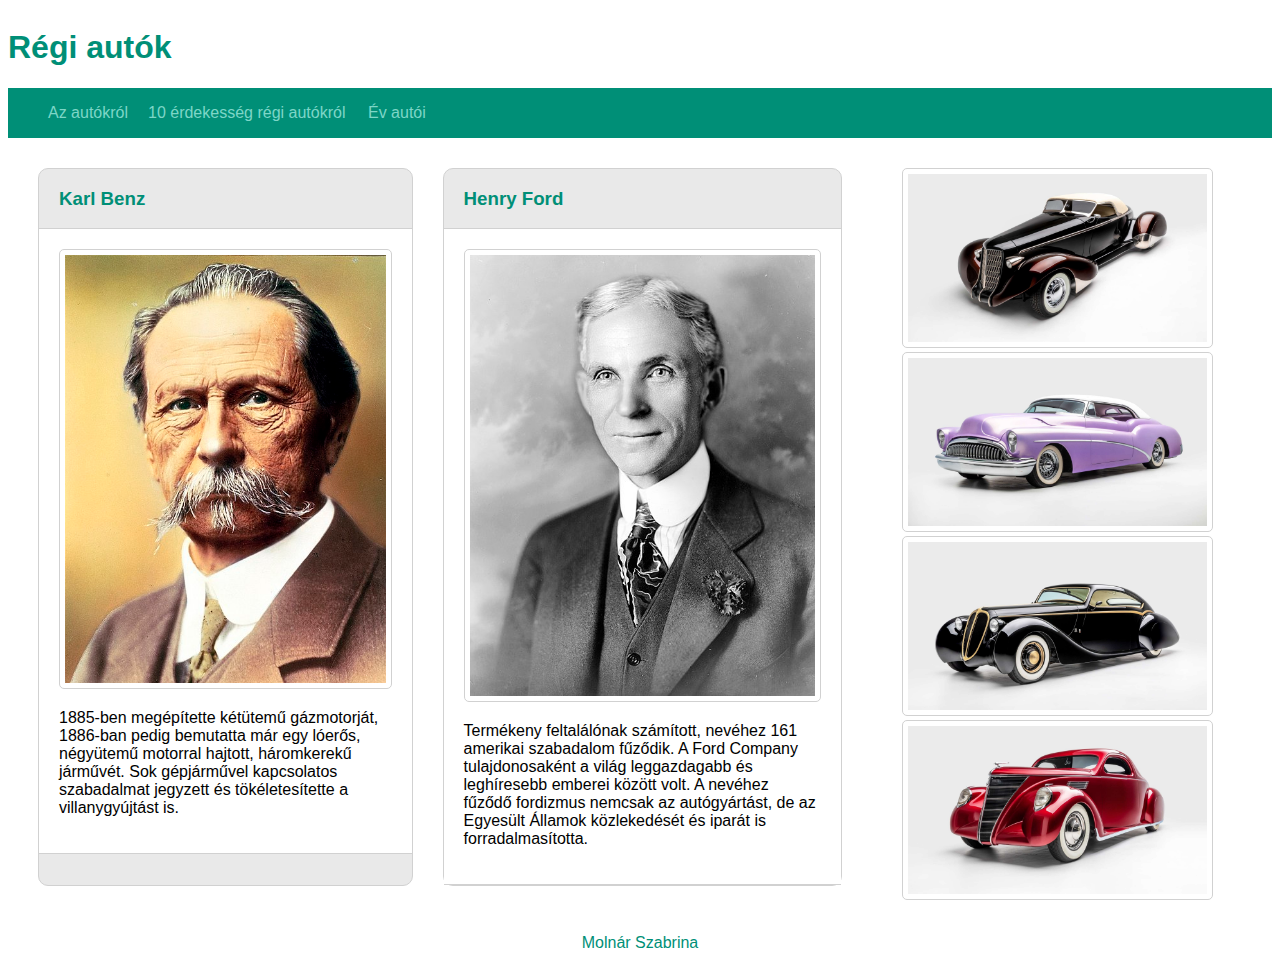
<file: index.html>
<!DOCTYPE html>
<html lang="hu">
  <head>
    <meta charset="UTF-8" />
    <meta http-equiv="X-UA-Compatible" content="IE=edge" />
    <meta name="viewport" content="width=device-width, initial-scale=1.0" />
    <link rel="stylesheet" href="stilus.css" />
    <title>Molnár Szabrina</title>
  </head>
  <body>
    <main>
      <header>
        <h1>Régi autók</h1>
      </header>
      <nav>
        <ul>
          <li><a href="index.html">Az autókról</a></li>
          <li><a href="erdekesseg.html">10 érdekesség régi autókról</a></li>
          <li><a href="tablazat.html">Év autói</a></li>
        </ul>
      </nav>
      <article>
          <div class="contin">
        <div class="leiras">
          <h3>Karl Benz</h3>
          <div class="kep">
            <img class="forma" src="carl.jpg" alt="Karl" />
            <p>
              1885-ben megépítette kétütemű gázmotorját, 1886-ban pedig
              bemutatta már egy lóerős, négyütemű motorral hajtott, háromkerekű
              járművét. Sok gépjárművel kapcsolatos szabadalmat jegyzett és
              tökéletesítette a villanygyújtást is.
            </p>
          </div>
        </div>
        <div class="leiras">
          <h3>Henry Ford</h3>
          <div class="kep">
            <img class="forma" src="henry.jpg" alt="Henry" />
            <p>
              Termékeny feltalálónak számított, nevéhez 161 amerikai szabadalom
              fűződik. A Ford Company tulajdonosaként a világ leggazdagabb és
              leghíresebb emberei között volt. A nevéhez fűződő fordizmus
              nemcsak az autógyártást, de az Egyesült Államok közlekedését és
              iparát is forradalmasította.
            </p>
          </div>
        </div>
    </div>
      </article>
      <aside>
        <img class="forma" src="auto1.jpg" alt="auto" />
        <img class="forma" src="auto2.jpg" alt="auto" />
        <img class="forma" src="auto3.jpg" alt="auto" />
        <img class="forma" src="auto4.jpg" alt="auto" />
      </aside>
      <footer>Molnár Szabrina</footer>
    </main>
  </body>
</html>
</file>
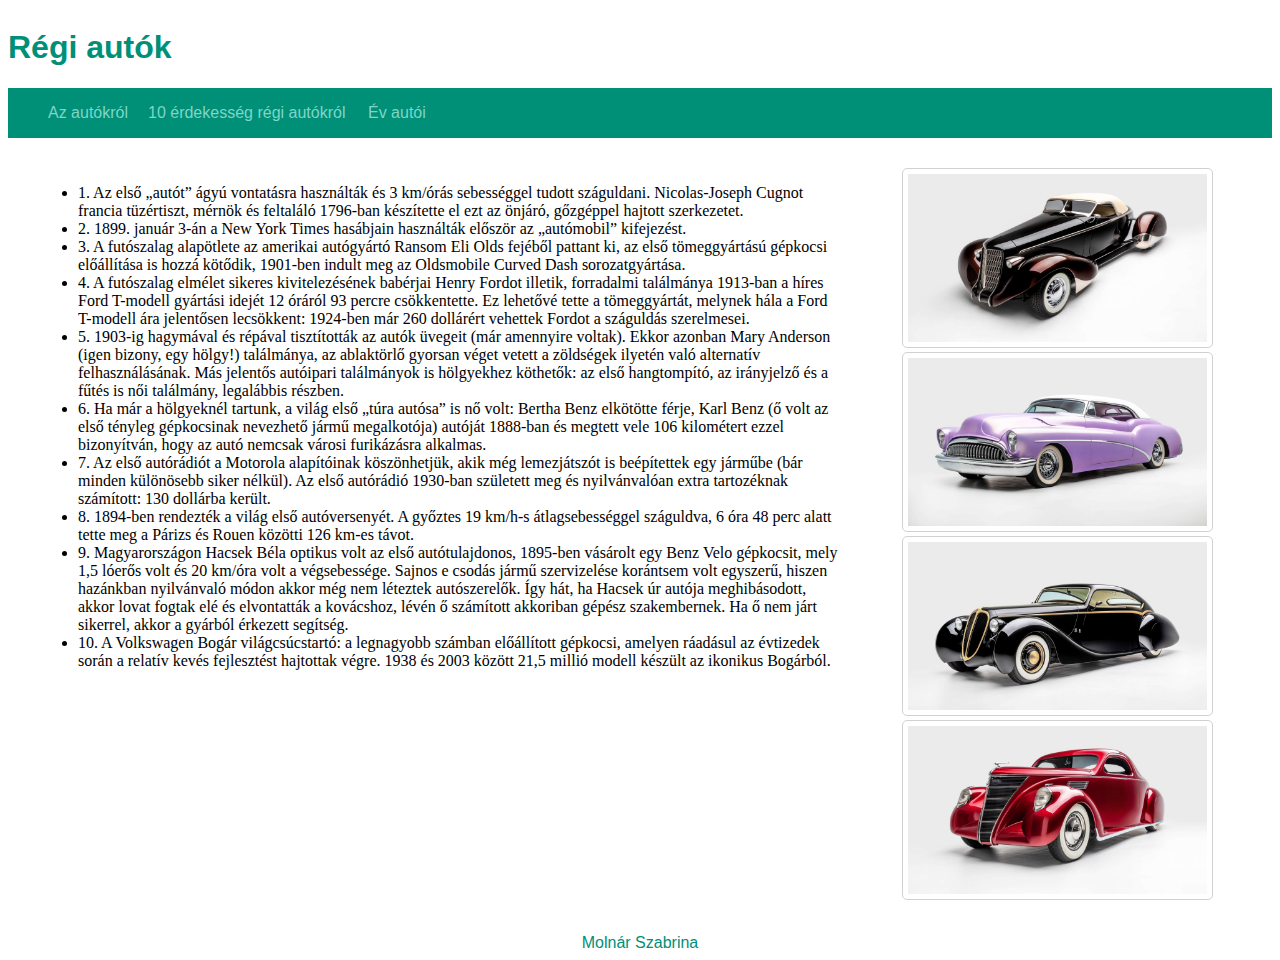
<file: erdekesseg.html>
<!DOCTYPE html>
<html lang="hu">
<head>
    <meta charset="UTF-8">
    <meta http-equiv="X-UA-Compatible" content="IE=edge">
    <meta name="viewport" content="width=device-width, initial-scale=1.0">
    <link rel="stylesheet" href="stilus.css">
    <title>Molnár Szabrina</title>
</head>
<body>
    <main>
        <header>
            <h1>Régi autók</h1>
        </header>
    <nav>
        <ul>
            <li><a href="index.html">Az autókról</a></li>
            <li><a href="erdekesseg.html">10 érdekesség régi autókról</a></li>
            <li><a href="tablazat.html">Év autói</a></li>
        </ul>
    </nav>
    <article class="erdekesseg">
        <ul>
            <li>1. Az első „autót” ágyú vontatásra használták és 3 km/órás sebességgel tudott száguldani. Nicolas-Joseph Cugnot francia tüzértiszt, mérnök és feltaláló 1796-ban készítette el ezt az önjáró, gőzgéppel hajtott szerkezetet.</li>
            <li>2. 1899. január 3-án a New York Times hasábjain használták először az „autómobil” kifejezést.</li>
            <li>3. A futószalag alapötlete az amerikai autógyártó Ransom Eli Olds fejéből pattant ki, az első tömeggyártású gépkocsi előállítása is hozzá kötődik, 1901-ben indult meg az Oldsmobile Curved Dash sorozatgyártása.</li>
            <li>4. A futószalag elmélet sikeres kivitelezésének babérjai Henry Fordot illetik, forradalmi találmánya 1913-ban a híres Ford T-modell gyártási idejét 12 óráról 93 percre csökkentette. Ez lehetővé tette a tömeggyártát, melynek hála a Ford T-modell ára jelentősen lecsökkent: 1924-ben már 260 dollárért vehettek Fordot a száguldás szerelmesei.</li>
            <li>5. 1903-ig hagymával és répával tisztították az autók üvegeit (már amennyire voltak). Ekkor azonban Mary Anderson (igen bizony, egy hölgy!) találmánya, az ablaktörlő gyorsan véget vetett a zöldségek ilyetén való alternatív felhasználásának. Más jelentős autóipari találmányok is hölgyekhez köthetők: az első hangtompító, az irányjelző és a fűtés is női találmány, legalábbis részben.</li>
            <li>6. Ha már a hölgyeknél tartunk, a világ első „túra autósa” is nő volt: Bertha Benz elkötötte férje, Karl Benz (ő volt az első tényleg gépkocsinak nevezhető jármű megalkotója) autóját 1888-ban és megtett vele 106 kilométert ezzel bizonyítván, hogy az autó nemcsak városi furikázásra alkalmas.</li>
            <li>7. Az első autórádiót a Motorola alapítóinak köszönhetjük, akik még lemezjátszót is beépítettek egy járműbe (bár minden különösebb siker nélkül). Az első autórádió 1930-ban született meg és nyilvánvalóan extra tartozéknak számított: 130 dollárba került.</li>
            <li>8. 1894-ben rendezték a világ első autóversenyét. A győztes 19 km/h-s átlagsebességgel száguldva, 6 óra 48 perc alatt tette meg a Párizs és Rouen közötti 126 km-es távot.</li>
            <li>9. Magyarországon Hacsek Béla optikus volt az első autótulajdonos, 1895-ben vásárolt egy Benz Velo gépkocsit, mely 1,5 lóerős volt és 20 km/óra volt a végsebessége. Sajnos e csodás jármű szervizelése korántsem volt egyszerű, hiszen hazánkban nyilvánvaló módon akkor még nem léteztek autószerelők. Így hát, ha Hacsek úr autója meghibásodott, akkor lovat fogtak elé és elvontatták a kovácshoz, lévén ő számított akkoriban gépész szakembernek. Ha ő nem járt sikerrel, akkor a gyárból érkezett segítség.</li>
            <li>10. A Volkswagen Bogár világcsúcstartó: a legnagyobb számban előállított gépkocsi, amelyen ráadásul az évtizedek során a relatív kevés fejlesztést hajtottak végre. 1938 és 2003 között 21,5 millió modell készült az ikonikus Bogárból.</li>
        </ul>

    </article>
    <aside>
            <img class="forma" src="auto1.jpg" alt="auto">
            <img class="forma" src="auto2.jpg" alt="auto">
            <img class="forma" src="auto3.jpg" alt="auto">
            <img class="forma" src="auto4.jpg" alt="auto">
    </aside>
    <footer>Molnár Szabrina</footer>
    </main>
</body>
</html>
</file>
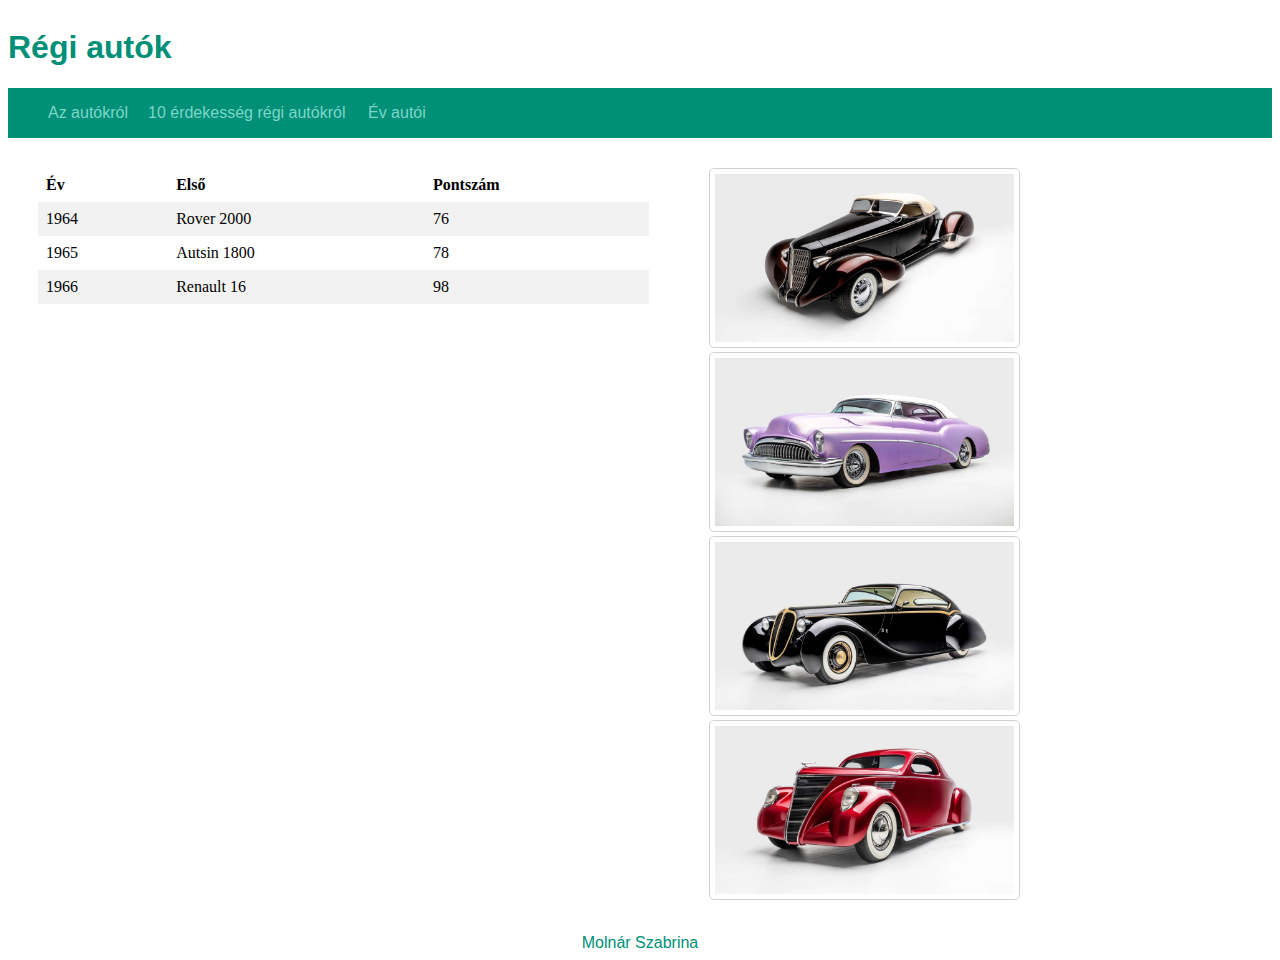
<file: tablazat.html>
<!DOCTYPE html>
<html lang="hu">
<head>
    <meta charset="UTF-8">
    <meta http-equiv="X-UA-Compatible" content="IE=edge">
    <meta name="viewport" content="width=device-width, initial-scale=1.0">
    <link rel="stylesheet" href="stilus.css">
    <title>Molnár Szabrina</title>
</head>
<body>
    <main>
        <header>
            <h1>Régi autók</h1>
        </header>
    <nav>
        <ul>
            <li><a href="index.html">Az autókról</a></li>
            <li><a href="erdekesseg.html">10 érdekesség régi autókról</a></li>
            <li><a href="tablazat.html">Év autói</a></li>
        </ul>
    </nav>
    <article>
        <table>
            <tr>
            <th>Év</th>
            <th>Első</th>
            <th>Pontszám</th>
            </tr>
            <tr>
            <td>1964</td>
            <td>Rover 2000</td>
            <td>76</td>
            </tr>
            <tr>
            <td>1965</td>
            <td>Autsin 1800</td>
            <td>78</td>
            </tr>
            <tr>
            <td>1966</td>
            <td>Renault 16</td>
            <td>98</td>
            </tr>
          </table>
    </article>
    <aside>
            <img class="forma" src="auto1.jpg" alt="auto">
            <img class="forma" src="auto2.jpg" alt="auto">
            <img class="forma" src="auto3.jpg" alt="auto">
            <img class="forma" src="auto4.jpg" alt="auto">
    </aside>
    <footer>Molnár Szabrina</footer>
    </main>
</body>
</html>
</file>
<file: stilus.css>
@charset "utf-8";

*{box-sizing: border-box;}

main{
    margin: auto;
    max-width: 1600px;
    display: grid;
    grid-template-areas: "head head head"
                        "nav nav nav"
                        "art art asi"
                        "foot foot foot";
}
header{
    grid-area: head;
}
header h1{
    color: rgb(0, 143, 119);
    font-family: Arial, Helvetica, sans-serif;
}
nav{
    position: relative;
    align-items: center;
    grid-area: nav;
    background-color: rgb(0, 143, 119);

}
nav ul{
    display: grid;
    grid-template-columns: 100px 220px 180px;
    list-style-type: none
}
nav li a{
    color: rgb(125, 214, 199);
    font-family: Arial, Helvetica, sans-serif;
    text-decoration: none;
}
article{
    grid-area: art;
 
    padding: 30px;
}
.contin{
    display: grid;
    grid-template-columns: auto auto;
    grid-gap: 30px;
}
.erdekesseg p{
    font-family: Arial, Helvetica, sans-serif;
    text-align: justify;
}
.leiras{
    border: 1px solid rgb(209, 209, 209);
    border-radius: 10px;
    background-color: rgba(228, 228, 228, 0.822);
}
.leiras h3{
    padding-left: 20px;
    color: rgb(0, 143, 119);
    font-family: Arial, Helvetica, sans-serif;
}
.kep{
    background-color: white;
    border-bottom: 1px solid rgb(209, 209, 209);
    border-top: 1px solid rgb(209, 209, 209);
    padding: 20px;
    margin: auto;
}
.kep p{
    font-family: Arial, Helvetica, sans-serif;
}
.kep img{
    width: 100%;
}
aside{
    grid-area: asi;
    max-width: 400px;
    padding: 30px;
}
aside img{
    max-height: 180px;
}
.forma{
    border: 1px solid rgb(209, 209, 209);
    border-radius: 5px;
    padding: 5px;
}
table {
    border-collapse: collapse;
    width: 100%;
  }
  
  th, td {
    text-align: left;
    padding: 8px;
  }
  
tr:nth-child(even){
    background-color: #f2f2f2;
}
footer{
    grid-area: foot;
    color: rgb(0, 143, 119);
    font-family: Arial, Helvetica, sans-serif;
    margin: auto;
}

@media only screen and (max-width: 600px) {
    main {
        display: grid;
        grid-template-areas: "head"
                            "nav"
                            "art"
                            "asi"
                            "foot";
    }
  }
</file>
